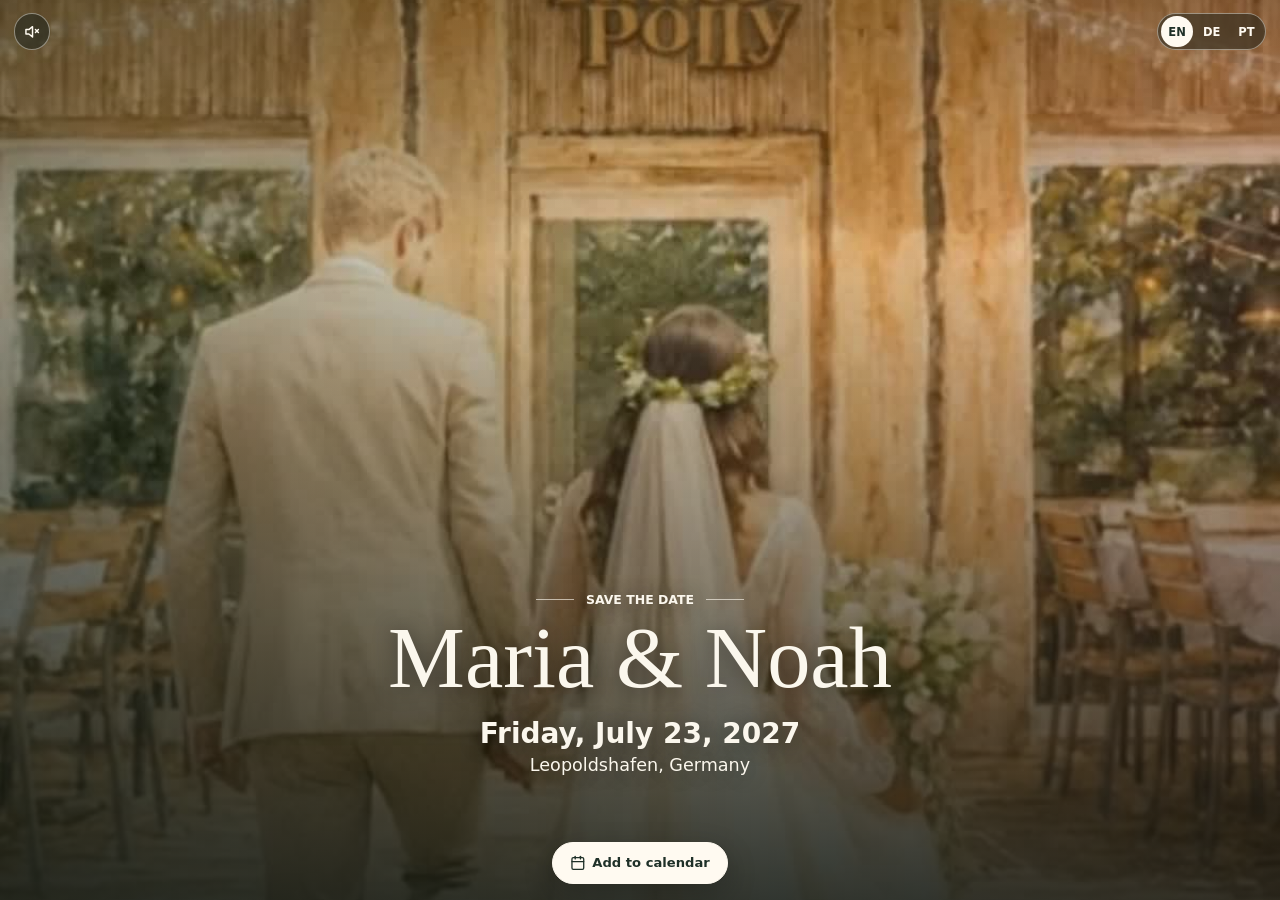
<file: index.html>
<!doctype html>
<html lang="en">
  <head>
    <meta charset="utf-8">
    <meta name="viewport" content="width=device-width, initial-scale=1, viewport-fit=cover">
    <meta name="theme-color" content="#1f3028">
    <meta name="description" content="Save the date for Maria & Noah on Friday, July 23, 2027 in Leopoldshafen, Germany.">

    <meta property="og:type" content="website">
    <meta property="og:title" content="Maria & Noah | Save the Date">
    <meta property="og:description" content="Friday, July 23, 2027 | Leopoldshafen, Germany">
    <meta property="og:url" content="https://noahwatling.github.io/maria-noah-save-the-date/">
    <meta property="og:image" content="https://noahwatling.github.io/maria-noah-save-the-date/assets/poster.jpg">
    <meta property="og:video" content="https://noahwatling.github.io/maria-noah-save-the-date/assets/save-the-date.mp4">

    <title>Maria & Noah | Save the Date</title>
    <link rel="preload" href="assets/poster.jpg" as="image">
    <link rel="stylesheet" href="styles.css?v=3">
  </head>
  <body>
    <main class="invite" aria-label="Save the date for Maria and Noah">
      <video
        class="invite__video"
        src="assets/save-the-date.mp4"
        poster="assets/poster.jpg"
        autoplay
        loop
        playsinline
        preload="metadata"
      ></video>

      <div class="invite__shade" aria-hidden="true"></div>

      <div class="invite__topbar" aria-label="Invitation controls">
        <button class="sound-button" type="button" id="soundButton" aria-label="Turn sound on" aria-pressed="false">
          <svg aria-hidden="true" viewBox="0 0 24 24">
            <path d="M4 9v6h4l5 4V5L8 9H4"></path>
            <g class="icon-sound-on">
              <path d="M17 9.5a4 4 0 0 1 0 5"></path>
              <path d="M19.5 7a7.5 7.5 0 0 1 0 10"></path>
            </g>
            <g class="icon-sound-off">
              <path d="M17 9l4 4"></path>
              <path d="M21 9l-4 4"></path>
            </g>
          </svg>
        </button>

        <div class="lang-switch" role="group" aria-label="Language">
          <button class="lang-button is-active" type="button" data-lang="en" aria-pressed="true">EN</button>
          <button class="lang-button" type="button" data-lang="de" aria-pressed="false">DE</button>
          <button class="lang-button" type="button" data-lang="pt" aria-pressed="false">PT</button>
        </div>
      </div>

      <section class="invite__content">
        <p class="invite__label" data-i18n="label">Save the date</p>
        <h1><span>Maria</span><span>&amp; Noah</span></h1>
        <p class="invite__date" data-i18n="date">Friday, July 23, 2027</p>
        <p class="invite__place" data-i18n="place">Leopoldshafen, Germany</p>
      </section>

      <nav class="invite__actions" aria-label="Save the date actions">
        <a
          class="action action--primary"
          href="calendar.ics"
          download="maria-noah-save-the-date.ics"
          aria-label="Add Maria and Noah save the date to calendar"
        >
          <svg aria-hidden="true" viewBox="0 0 24 24">
            <path d="M8 2v4"></path>
            <path d="M16 2v4"></path>
            <path d="M3 10h18"></path>
            <rect x="3" y="4" width="18" height="18" rx="2"></rect>
          </svg>
          <span data-i18n="calendar">Add to calendar</span>
        </a>
      </nav>
    </main>

    <script src="script.js?v=4"></script>
  </body>
</html>
</file>
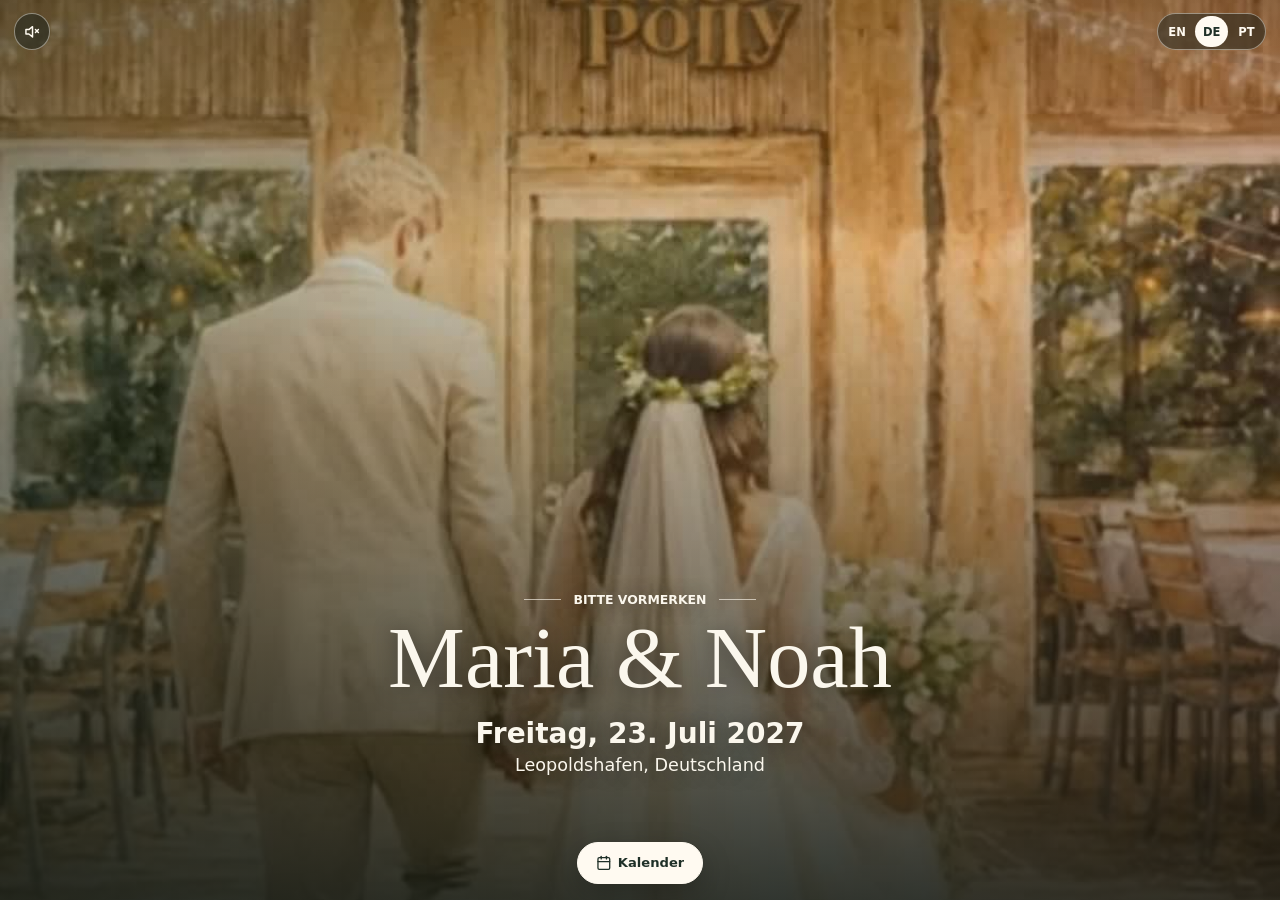
<file: de/index.html>
<!doctype html>
<html lang="de">
  <head>
    <meta charset="utf-8">
    <meta name="viewport" content="width=device-width, initial-scale=1, viewport-fit=cover">
    <meta name="theme-color" content="#1f3028">
    <meta name="description" content="Bitte vormerken: Maria & Noah am Freitag, 23. Juli 2027 in Leopoldshafen, Deutschland.">

    <meta property="og:type" content="website">
    <meta property="og:title" content="Maria & Noah | Bitte vormerken">
    <meta property="og:description" content="Freitag, 23. Juli 2027 | Leopoldshafen, Deutschland">
    <meta property="og:url" content="https://noahwatling.github.io/maria-noah-save-the-date/de/">
    <meta property="og:image" content="https://noahwatling.github.io/maria-noah-save-the-date/assets/poster.jpg">
    <meta property="og:video" content="https://noahwatling.github.io/maria-noah-save-the-date/assets/save-the-date.mp4">

    <title>Maria & Noah | Bitte vormerken</title>
    <link rel="preload" href="../assets/poster.jpg" as="image">
    <link rel="stylesheet" href="../styles.css?v=3">
  </head>
  <body data-default-lang="de">
    <main class="invite" aria-label="Save the Date für Maria und Noah">
      <video class="invite__video" src="../assets/save-the-date.mp4" poster="../assets/poster.jpg" autoplay loop playsinline preload="metadata"></video>
      <div class="invite__shade" aria-hidden="true"></div>

      <div class="invite__topbar" aria-label="Invitation controls">
        <button class="sound-button" type="button" id="soundButton" aria-label="Ton einschalten" aria-pressed="false">
          <svg aria-hidden="true" viewBox="0 0 24 24">
            <path d="M4 9v6h4l5 4V5L8 9H4"></path>
            <g class="icon-sound-on"><path d="M17 9.5a4 4 0 0 1 0 5"></path><path d="M19.5 7a7.5 7.5 0 0 1 0 10"></path></g>
            <g class="icon-sound-off"><path d="M17 9l4 4"></path><path d="M21 9l-4 4"></path></g>
          </svg>
        </button>

        <div class="lang-switch" role="group" aria-label="Language">
          <button class="lang-button" type="button" data-lang="en" aria-pressed="false">EN</button>
          <button class="lang-button is-active" type="button" data-lang="de" aria-pressed="true">DE</button>
          <button class="lang-button" type="button" data-lang="pt" aria-pressed="false">PT</button>
        </div>
      </div>

      <section class="invite__content">
        <p class="invite__label" data-i18n="label">Bitte vormerken</p>
        <h1><span>Maria</span><span>&amp; Noah</span></h1>
        <p class="invite__date" data-i18n="date">Freitag, 23. Juli 2027</p>
        <p class="invite__place" data-i18n="place">Leopoldshafen, Deutschland</p>
      </section>

      <nav class="invite__actions" aria-label="Save the date actions">
        <a class="action action--primary" href="../calendar.ics" download="maria-noah-save-the-date.ics" aria-label="Maria und Noah im Kalender speichern">
          <svg aria-hidden="true" viewBox="0 0 24 24"><path d="M8 2v4"></path><path d="M16 2v4"></path><path d="M3 10h18"></path><rect x="3" y="4" width="18" height="18" rx="2"></rect></svg>
          <span data-i18n="calendar">Kalender</span>
        </a>
      </nav>
    </main>

    <script src="../script.js?v=4"></script>
  </body>
</html>
</file>
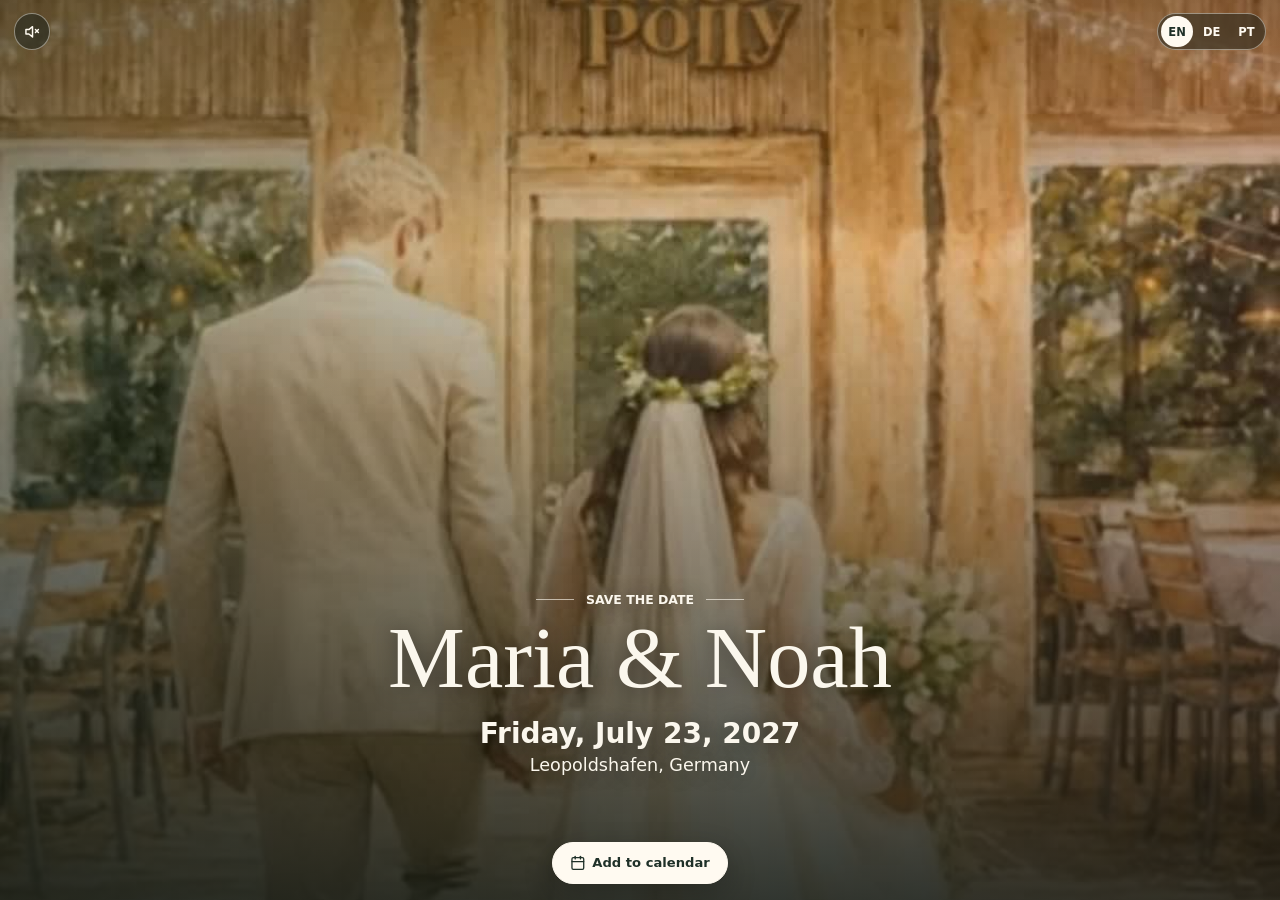
<file: en/index.html>
<!doctype html>
<html lang="en">
  <head>
    <meta charset="utf-8">
    <meta name="viewport" content="width=device-width, initial-scale=1, viewport-fit=cover">
    <meta name="theme-color" content="#1f3028">
    <meta name="description" content="Save the date for Maria & Noah on Friday, July 23, 2027 in Leopoldshafen, Germany.">

    <meta property="og:type" content="website">
    <meta property="og:title" content="Maria & Noah | Save the Date">
    <meta property="og:description" content="Friday, July 23, 2027 | Leopoldshafen, Germany">
    <meta property="og:url" content="https://noahwatling.github.io/maria-noah-save-the-date/en/">
    <meta property="og:image" content="https://noahwatling.github.io/maria-noah-save-the-date/assets/poster.jpg">
    <meta property="og:video" content="https://noahwatling.github.io/maria-noah-save-the-date/assets/save-the-date.mp4">

    <title>Maria & Noah | Save the Date</title>
    <link rel="preload" href="../assets/poster.jpg" as="image">
    <link rel="stylesheet" href="../styles.css?v=3">
  </head>
  <body data-default-lang="en">
    <main class="invite" aria-label="Save the date for Maria and Noah">
      <video class="invite__video" src="../assets/save-the-date.mp4" poster="../assets/poster.jpg" autoplay loop playsinline preload="metadata"></video>
      <div class="invite__shade" aria-hidden="true"></div>

      <div class="invite__topbar" aria-label="Invitation controls">
        <button class="sound-button" type="button" id="soundButton" aria-label="Turn sound on" aria-pressed="false">
          <svg aria-hidden="true" viewBox="0 0 24 24">
            <path d="M4 9v6h4l5 4V5L8 9H4"></path>
            <g class="icon-sound-on"><path d="M17 9.5a4 4 0 0 1 0 5"></path><path d="M19.5 7a7.5 7.5 0 0 1 0 10"></path></g>
            <g class="icon-sound-off"><path d="M17 9l4 4"></path><path d="M21 9l-4 4"></path></g>
          </svg>
        </button>

        <div class="lang-switch" role="group" aria-label="Language">
          <button class="lang-button is-active" type="button" data-lang="en" aria-pressed="true">EN</button>
          <button class="lang-button" type="button" data-lang="de" aria-pressed="false">DE</button>
          <button class="lang-button" type="button" data-lang="pt" aria-pressed="false">PT</button>
        </div>
      </div>

      <section class="invite__content">
        <p class="invite__label" data-i18n="label">Save the date</p>
        <h1><span>Maria</span><span>&amp; Noah</span></h1>
        <p class="invite__date" data-i18n="date">Friday, July 23, 2027</p>
        <p class="invite__place" data-i18n="place">Leopoldshafen, Germany</p>
      </section>

      <nav class="invite__actions" aria-label="Save the date actions">
        <a class="action action--primary" href="../calendar.ics" download="maria-noah-save-the-date.ics" aria-label="Add Maria and Noah save the date to calendar">
          <svg aria-hidden="true" viewBox="0 0 24 24"><path d="M8 2v4"></path><path d="M16 2v4"></path><path d="M3 10h18"></path><rect x="3" y="4" width="18" height="18" rx="2"></rect></svg>
          <span data-i18n="calendar">Add to calendar</span>
        </a>
      </nav>
    </main>

    <script src="../script.js?v=4"></script>
  </body>
</html>
</file>
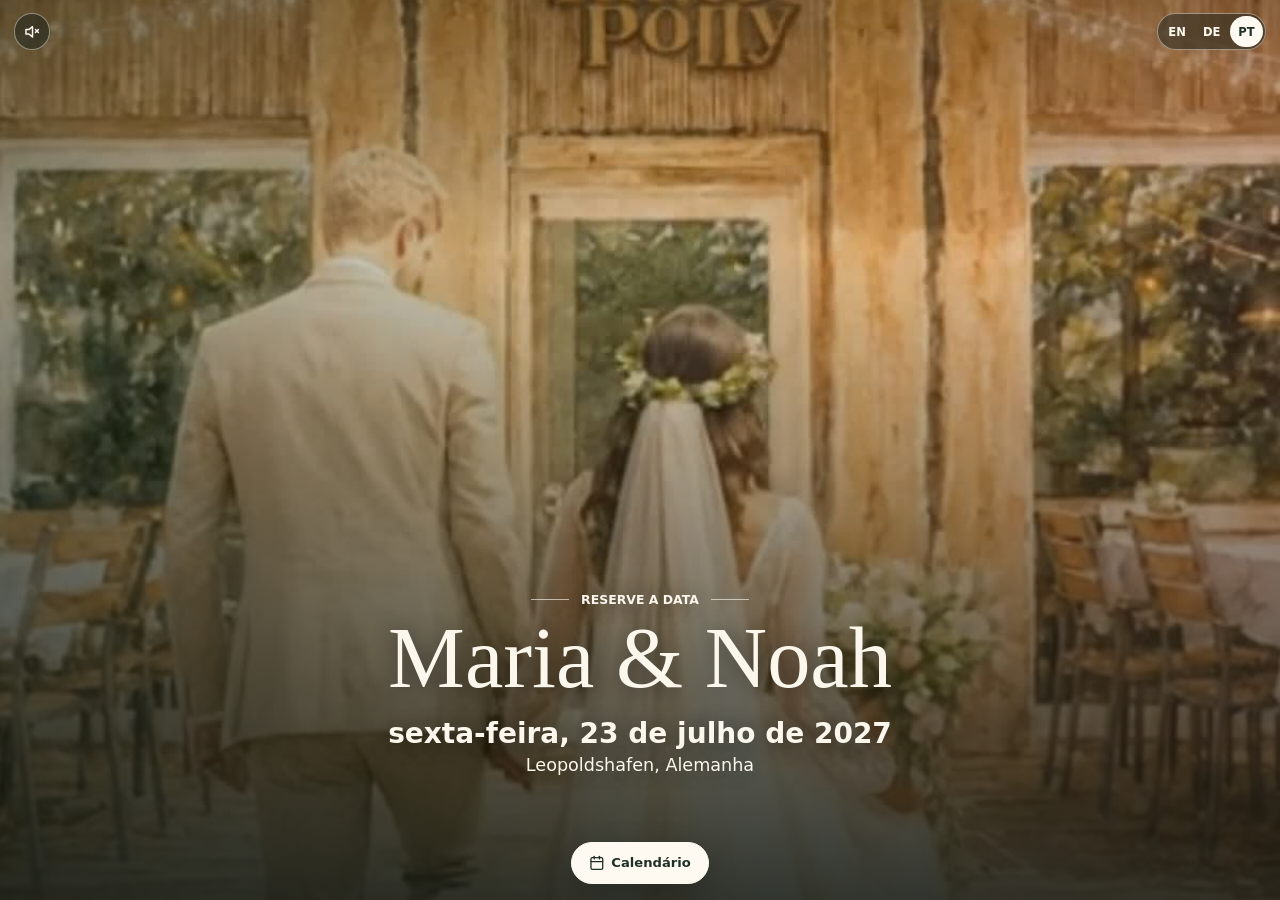
<file: pt/index.html>
<!doctype html>
<html lang="pt">
  <head>
    <meta charset="utf-8">
    <meta name="viewport" content="width=device-width, initial-scale=1, viewport-fit=cover">
    <meta name="theme-color" content="#1f3028">
    <meta name="description" content="Reserve a data: Maria & Noah na sexta-feira, 23 de julho de 2027 em Leopoldshafen, Alemanha.">

    <meta property="og:type" content="website">
    <meta property="og:title" content="Maria & Noah | Reserve a data">
    <meta property="og:description" content="sexta-feira, 23 de julho de 2027 | Leopoldshafen, Alemanha">
    <meta property="og:url" content="https://noahwatling.github.io/maria-noah-save-the-date/pt/">
    <meta property="og:image" content="https://noahwatling.github.io/maria-noah-save-the-date/assets/poster.jpg">
    <meta property="og:video" content="https://noahwatling.github.io/maria-noah-save-the-date/assets/save-the-date.mp4">

    <title>Maria & Noah | Reserve a data</title>
    <link rel="preload" href="../assets/poster.jpg" as="image">
    <link rel="stylesheet" href="../styles.css?v=3">
  </head>
  <body data-default-lang="pt">
    <main class="invite" aria-label="Save the date de Maria e Noah">
      <video class="invite__video" src="../assets/save-the-date.mp4" poster="../assets/poster.jpg" autoplay loop playsinline preload="metadata"></video>
      <div class="invite__shade" aria-hidden="true"></div>

      <div class="invite__topbar" aria-label="Invitation controls">
        <button class="sound-button" type="button" id="soundButton" aria-label="Ligar som" aria-pressed="false">
          <svg aria-hidden="true" viewBox="0 0 24 24">
            <path d="M4 9v6h4l5 4V5L8 9H4"></path>
            <g class="icon-sound-on"><path d="M17 9.5a4 4 0 0 1 0 5"></path><path d="M19.5 7a7.5 7.5 0 0 1 0 10"></path></g>
            <g class="icon-sound-off"><path d="M17 9l4 4"></path><path d="M21 9l-4 4"></path></g>
          </svg>
        </button>

        <div class="lang-switch" role="group" aria-label="Language">
          <button class="lang-button" type="button" data-lang="en" aria-pressed="false">EN</button>
          <button class="lang-button" type="button" data-lang="de" aria-pressed="false">DE</button>
          <button class="lang-button is-active" type="button" data-lang="pt" aria-pressed="true">PT</button>
        </div>
      </div>

      <section class="invite__content">
        <p class="invite__label" data-i18n="label">Reserve a data</p>
        <h1><span>Maria</span><span>&amp; Noah</span></h1>
        <p class="invite__date" data-i18n="date">sexta-feira, 23 de julho de 2027</p>
        <p class="invite__place" data-i18n="place">Leopoldshafen, Alemanha</p>
      </section>

      <nav class="invite__actions" aria-label="Save the date actions">
        <a class="action action--primary" href="../calendar.ics" download="maria-noah-save-the-date.ics" aria-label="Adicionar Maria e Noah ao calendário">
          <svg aria-hidden="true" viewBox="0 0 24 24"><path d="M8 2v4"></path><path d="M16 2v4"></path><path d="M3 10h18"></path><rect x="3" y="4" width="18" height="18" rx="2"></rect></svg>
          <span data-i18n="calendar">Calendário</span>
        </a>
      </nav>
    </main>

    <script src="../script.js?v=4"></script>
  </body>
</html>
</file>
<file: styles.css>
:root {
  --paper: #fffaf1;
  --ink: #fbf7ed;
  --deep: #1f3028;
  --deep-strong: #111c18;
  --accent: #b85a4c;
  --line: rgba(255, 250, 241, 0.62);
  --shadow: 0 16px 48px rgba(0, 0, 0, 0.28);
}

* {
  box-sizing: border-box;
}

html,
body {
  margin: 0;
  width: 100%;
  min-height: 100%;
  background: var(--deep-strong);
  color: var(--ink);
  font-family: Inter, ui-sans-serif, system-ui, -apple-system, BlinkMacSystemFont, "Segoe UI", sans-serif;
}

body {
  overflow: hidden;
}

button,
a {
  -webkit-tap-highlight-color: transparent;
}

.invite {
  position: relative;
  display: grid;
  width: 100%;
  min-height: 100vh;
  min-height: 100svh;
  min-height: calc(var(--vh, 1vh) * 100);
  isolation: isolate;
  overflow: hidden;
}

.invite__content,
.invite__actions {
  opacity: 0;
  transition: opacity 180ms ease;
}

body.is-ready .invite__content,
body.is-ready .invite__actions {
  opacity: 1;
}

.invite__video,
.invite__shade {
  position: absolute;
  inset: 0;
  width: 100%;
  height: 100%;
}

.invite__video {
  object-fit: cover;
  z-index: -3;
  background: var(--deep-strong);
}

.invite__shade {
  z-index: -2;
  background:
    linear-gradient(180deg, rgba(9, 17, 14, 0.32) 0%, rgba(9, 17, 14, 0.06) 28%, rgba(9, 17, 14, 0.48) 67%, rgba(9, 17, 14, 0.82) 100%),
    linear-gradient(90deg, rgba(31, 48, 40, 0.38), rgba(31, 48, 40, 0.06), rgba(184, 90, 76, 0.22));
}

.invite__content {
  align-self: end;
  width: min(100%, 38rem);
  padding: 0 1.25rem 7.35rem;
  text-align: center;
  justify-self: center;
  text-shadow: 0 2px 22px rgba(0, 0, 0, 0.45);
}

.invite__label,
.invite__date,
.invite__place {
  margin: 0;
}

.invite__label {
  display: inline-flex;
  align-items: center;
  gap: 0.75rem;
  margin-bottom: 0.85rem;
  font-size: 0.78rem;
  font-weight: 700;
  text-transform: uppercase;
  letter-spacing: 0;
}

.invite__label::before,
.invite__label::after {
  content: "";
  display: block;
  width: 2.35rem;
  height: 1px;
  background: var(--line);
}

h1 {
  margin: 0;
  font-family: Georgia, "Times New Roman", serif;
  font-size: 4.25rem;
  font-weight: 400;
  line-height: 0.9;
  letter-spacing: 0;
}

h1 span {
  display: block;
}

.invite__date {
  margin-top: 1.15rem;
  font-size: 1.45rem;
  font-weight: 650;
}

.invite__place {
  margin-top: 0.35rem;
  font-size: 1rem;
  font-weight: 520;
}

.invite__topbar {
  position: fixed;
  top: 0;
  left: 0;
  right: 0;
  width: 100%;
  z-index: 4;
  display: flex;
  align-items: center;
  justify-content: space-between;
  padding: max(0.8rem, env(safe-area-inset-top)) 0.85rem 0;
  pointer-events: none;
}

.sound-button,
.lang-switch {
  pointer-events: auto;
}

.sound-button,
.lang-button {
  border: 0;
  color: var(--paper);
  font: inherit;
  cursor: pointer;
}

.sound-button {
  display: inline-flex;
  align-items: center;
  justify-content: center;
  width: 2.3rem;
  height: 2.3rem;
  border: 1px solid rgba(255, 250, 241, 0.44);
  border-radius: 999px;
  background: rgba(17, 28, 24, 0.46);
  backdrop-filter: blur(18px);
}

.sound-button svg {
  width: 1.1rem;
  height: 1.1rem;
  fill: none;
  stroke: currentColor;
  stroke-width: 2;
  stroke-linecap: round;
  stroke-linejoin: round;
}

.sound-button.is-on .icon-sound-off,
.sound-button:not(.is-on) .icon-sound-on {
  display: none;
}

.lang-switch {
  display: inline-flex;
  align-items: center;
  gap: 0.12rem;
  padding: 0.16rem;
  border: 1px solid rgba(255, 250, 241, 0.44);
  border-radius: 999px;
  background: rgba(17, 28, 24, 0.46);
  backdrop-filter: blur(18px);
}

.lang-button {
  min-width: 2.05rem;
  height: 1.9rem;
  border-radius: 999px;
  background: transparent;
  font-size: 0.72rem;
  font-weight: 760;
  letter-spacing: 0;
}

.lang-button.is-active {
  background: var(--paper);
  color: var(--deep);
}

.invite__actions {
  position: fixed;
  left: 0;
  right: 0;
  bottom: 0;
  z-index: 2;
  display: flex;
  justify-content: center;
  padding: 0 1rem max(1rem, env(safe-area-inset-bottom));
}

.action {
  display: inline-flex;
  align-items: center;
  justify-content: center;
  min-height: 2.65rem;
  border: 1px solid rgba(255, 250, 241, 0.5);
  border-radius: 999px;
  background: rgba(17, 28, 24, 0.58);
  box-shadow: 0 10px 30px rgba(0, 0, 0, 0.24);
  color: var(--paper);
  min-width: 0;
  padding: 0 1.1rem;
  font: inherit;
  font-size: 0.82rem;
  font-weight: 720;
  text-decoration: none;
  backdrop-filter: blur(20px);
  cursor: pointer;
}

.action--primary {
  background: var(--paper);
  border-color: var(--paper);
  color: var(--deep);
}

.action svg {
  width: 0.98rem;
  height: 0.98rem;
  margin-right: 0.4rem;
  fill: none;
  stroke: currentColor;
  stroke-width: 2;
  stroke-linecap: round;
  stroke-linejoin: round;
  flex: 0 0 auto;
}

.action span {
  min-width: 0;
  overflow: hidden;
  text-overflow: ellipsis;
  white-space: nowrap;
}

.action:focus-visible {
  outline: 3px solid rgba(184, 90, 76, 0.85);
  outline-offset: 3px;
}

.sound-button:focus-visible,
.lang-button:focus-visible {
  outline: 3px solid rgba(184, 90, 76, 0.85);
  outline-offset: 3px;
}

@media (min-width: 520px) {
  h1 span {
    display: inline;
  }

  h1 span + span::before {
    content: " ";
  }
}

@media (min-width: 720px) {
  body {
    overflow: auto;
  }

  .invite__content {
    padding-bottom: 7.8rem;
  }

  h1 {
    font-size: 5.4rem;
  }

  .invite__date {
    font-size: 1.75rem;
  }

  .invite__place {
    font-size: 1.1rem;
  }
}

@media (max-width: 350px) {
  .invite__content {
    padding-left: 1rem;
    padding-right: 1rem;
    padding-bottom: 6.9rem;
  }

  h1 {
    font-size: 3.35rem;
  }

  .invite__date {
    font-size: 1.22rem;
  }

  .action {
    min-height: 2.5rem;
    font-size: 0.78rem;
  }
}

@media (prefers-reduced-motion: reduce) {
  .invite__video {
    display: none;
  }

  .invite {
    background: url("assets/poster.jpg") center / cover no-repeat;
  }
}
</file>
